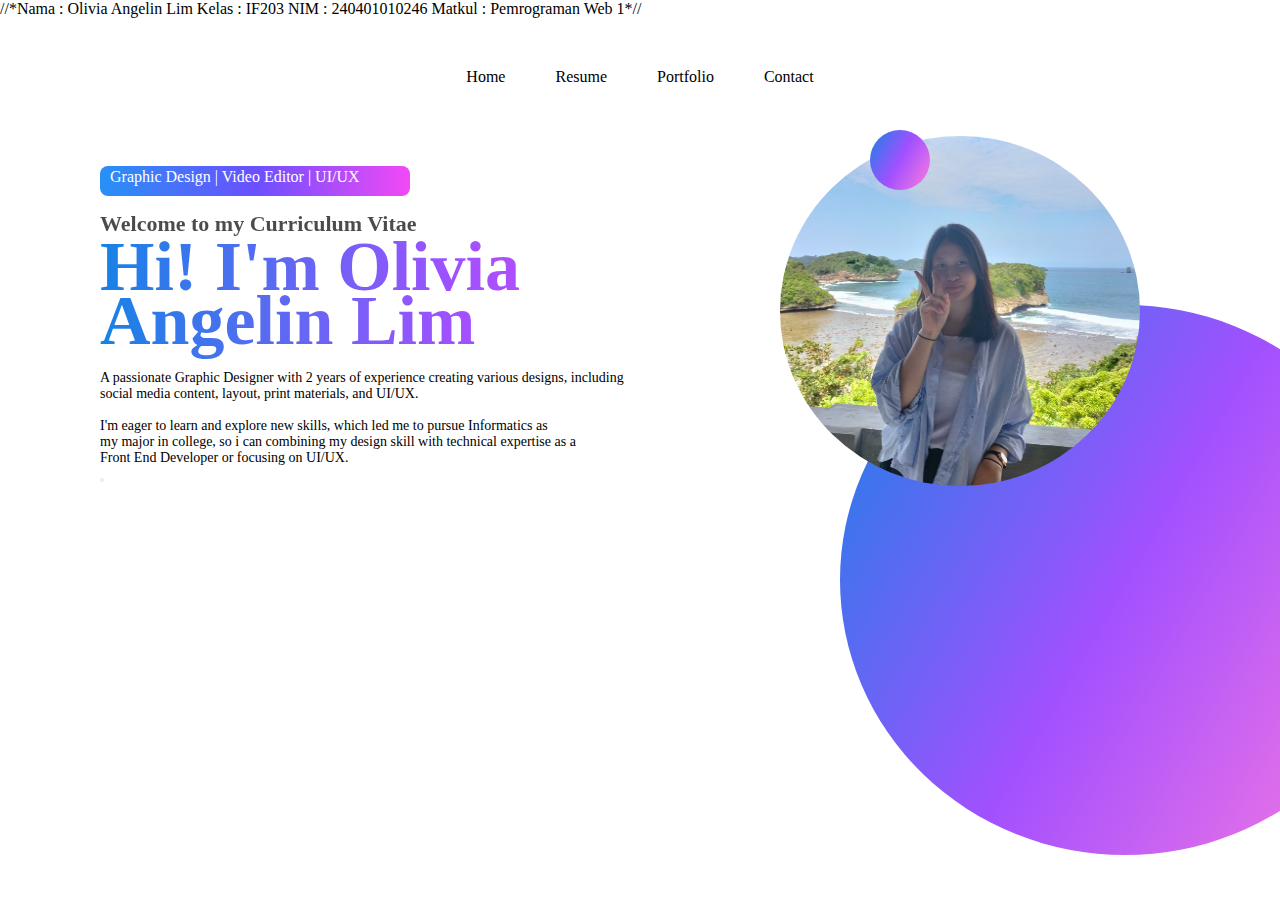
<file: index.html>
<!DOCTYPE html>
<html lang="en">
<head>
  <meta charset="UTF-8">
  <meta http-equiv="X-UA-Compatible" content="IE=edge">
  <meta name="viewport" content="width=device-width, initial-scale=1.0">
  <title>CV Olivia</title>
  <link rel="stylesheet" href="styles.css">
  </head>
<body>
  //*Nama : Olivia Angelin Lim
  Kelas : IF203
  NIM : 240401010246
  Matkul : Pemrograman Web 1*//
  
  
  
  <div class="container">
  <div class="navbar">
  <ul class="nav">
    <li><a href="index.html">Home</a></li>
    <li><a href="resume.html">Resume</a></li>
    <li><a href="portfolio.html">Portfolio</a></li>
    <li><a href="contact.html">Contact</a></li>
  </ul>
  </div>
  <div class="homepage">
    <p>Graphic Design | Video Editor | UI/UX</p>
  </div>
    <div class="header2">
    <h3>Welcome to my Curriculum Vitae</h3>
  </div>
  <div class="header">
    <h1>Hi! I'm Olivia</h1>
    <h1>Angelin Lim</h1>
  </div>
  <div class="aboutme">
    <p>A passionate Graphic Designer with 2 years of experience creating various designs, including  <br>  social media content, layout, print materials, and UI/UX.</p>
    <br>
    <p>I'm eager to learn and explore new skills, which led me to pursue Informatics as  <br>  my major in college, so i can combining my design skill with technical expertise as a  <br>  Front End Developer or focusing on UI/UX.</p>
  </div>
  <div class="image">
    <img src="assets/me.jpg">
  </div>
    <div class="circle"></div>
  <div class="button">
    <button class=""></button>
  </div>
      <div class="circle2"></div>
  </div>
</body>
</file>
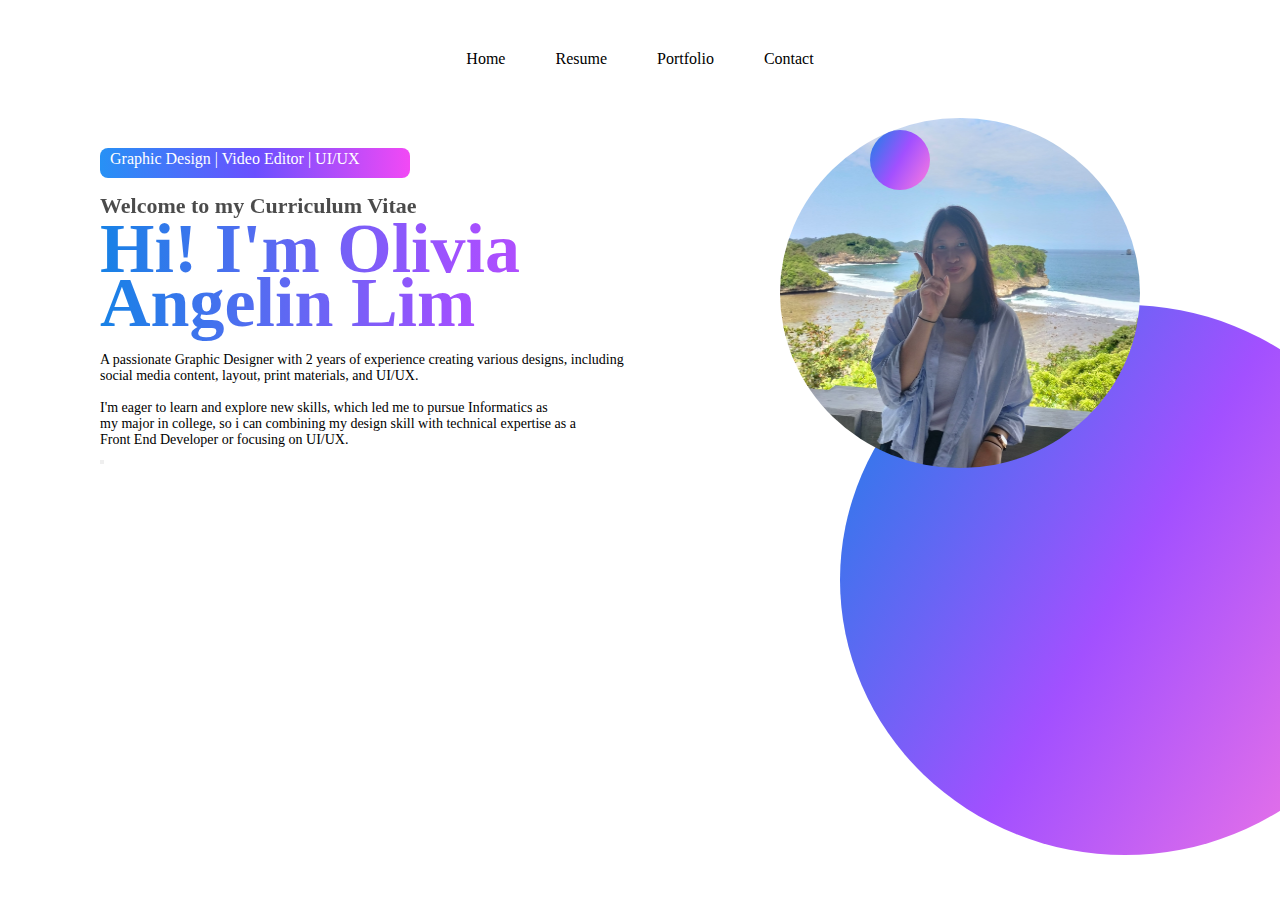
<file: CV Web/index.html>
<!DOCTYPE html>
<html lang="en">
<head>
  <meta charset="UTF-8">
  <meta http-equiv="X-UA-Compatible" content="IE=edge">
  <meta name="viewport" content="width=device-width, initial-scale=1.0">
  <title>CV Olivia</title>
  <link rel="stylesheet" href="styles.css">
  </head>
<body>
  <div class="container">
  <div class="navbar">
  <ul class="nav">
    <li><a href="index.html">Home</a></li>
    <li><a href="resume.html">Resume</a></li>
    <li><a href="portfolio.html">Portfolio</a></li>
    <li><a href="contact.html">Contact</a></li>
  </ul>
  </div>
  <div class="homepage">
    <p>Graphic Design | Video Editor | UI/UX</p>
  </div>
    <div class="header2">
    <h3>Welcome to my Curriculum Vitae</h3>
  </div>
  <div class="header">
    <h1>Hi! I'm Olivia</h1>
    <h1>Angelin Lim</h1>
  </div>
  <div class="aboutme">
    <p>A passionate Graphic Designer with 2 years of experience creating various designs, including  <br>  social media content, layout, print materials, and UI/UX.</p>
    <br>
    <p>I'm eager to learn and explore new skills, which led me to pursue Informatics as  <br>  my major in college, so i can combining my design skill with technical expertise as a  <br>  Front End Developer or focusing on UI/UX.</p>
  </div>
  <div class="image">
    <img src="assets/me.jpg">
  </div>
    <div class="circle"></div>
  <div class="button">
    <button class=""></button>
  </div>
      <div class="circle2"></div>
  </div>
</body>
</file>
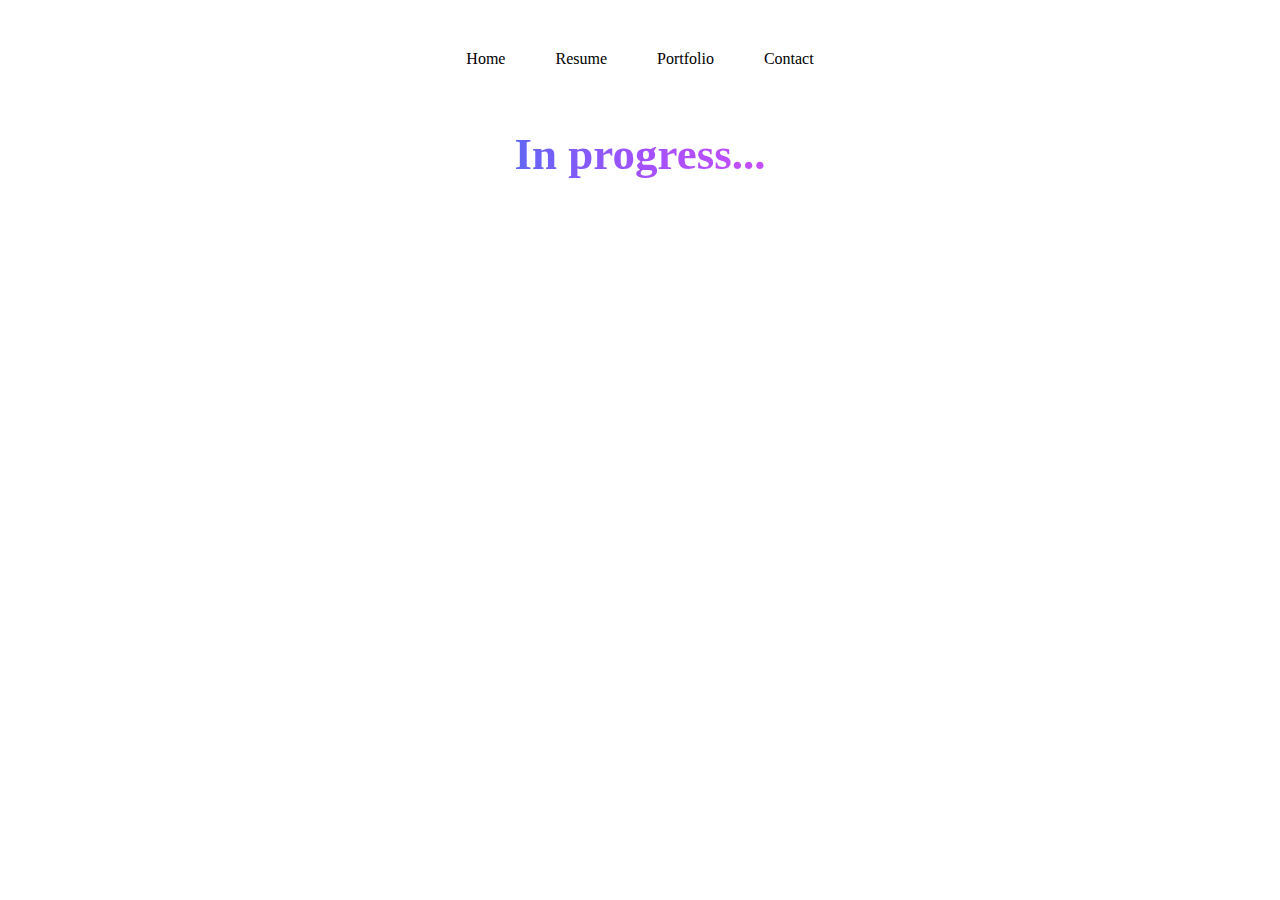
<file: contact.html>
<!DOCTYPE html>
<html lang="en">
<head>
  <meta charset="UTF-8">
  <meta http-equiv="X-UA-Compatible" content="IE=edge">
  <meta name="viewport" content="width=device-width, initial-scale=1.0">
  <link rel="stylesheet" href="styles4.css">
  <title>Contact</title>
</head>
<body>
  <div class="container">
  <div class="navbar">
  <ul class="nav">
    <li><a href="index.html">Home</a></li>
    <li><a href="resume.html">Resume</a></li>
    <li><a href="portfolio.html">Portfolio</a></li>
    <li><a href="contact.html">Contact</a></li>
  </ul>
  </div>
  <h1>In progress...</h1>
</body>
</file>
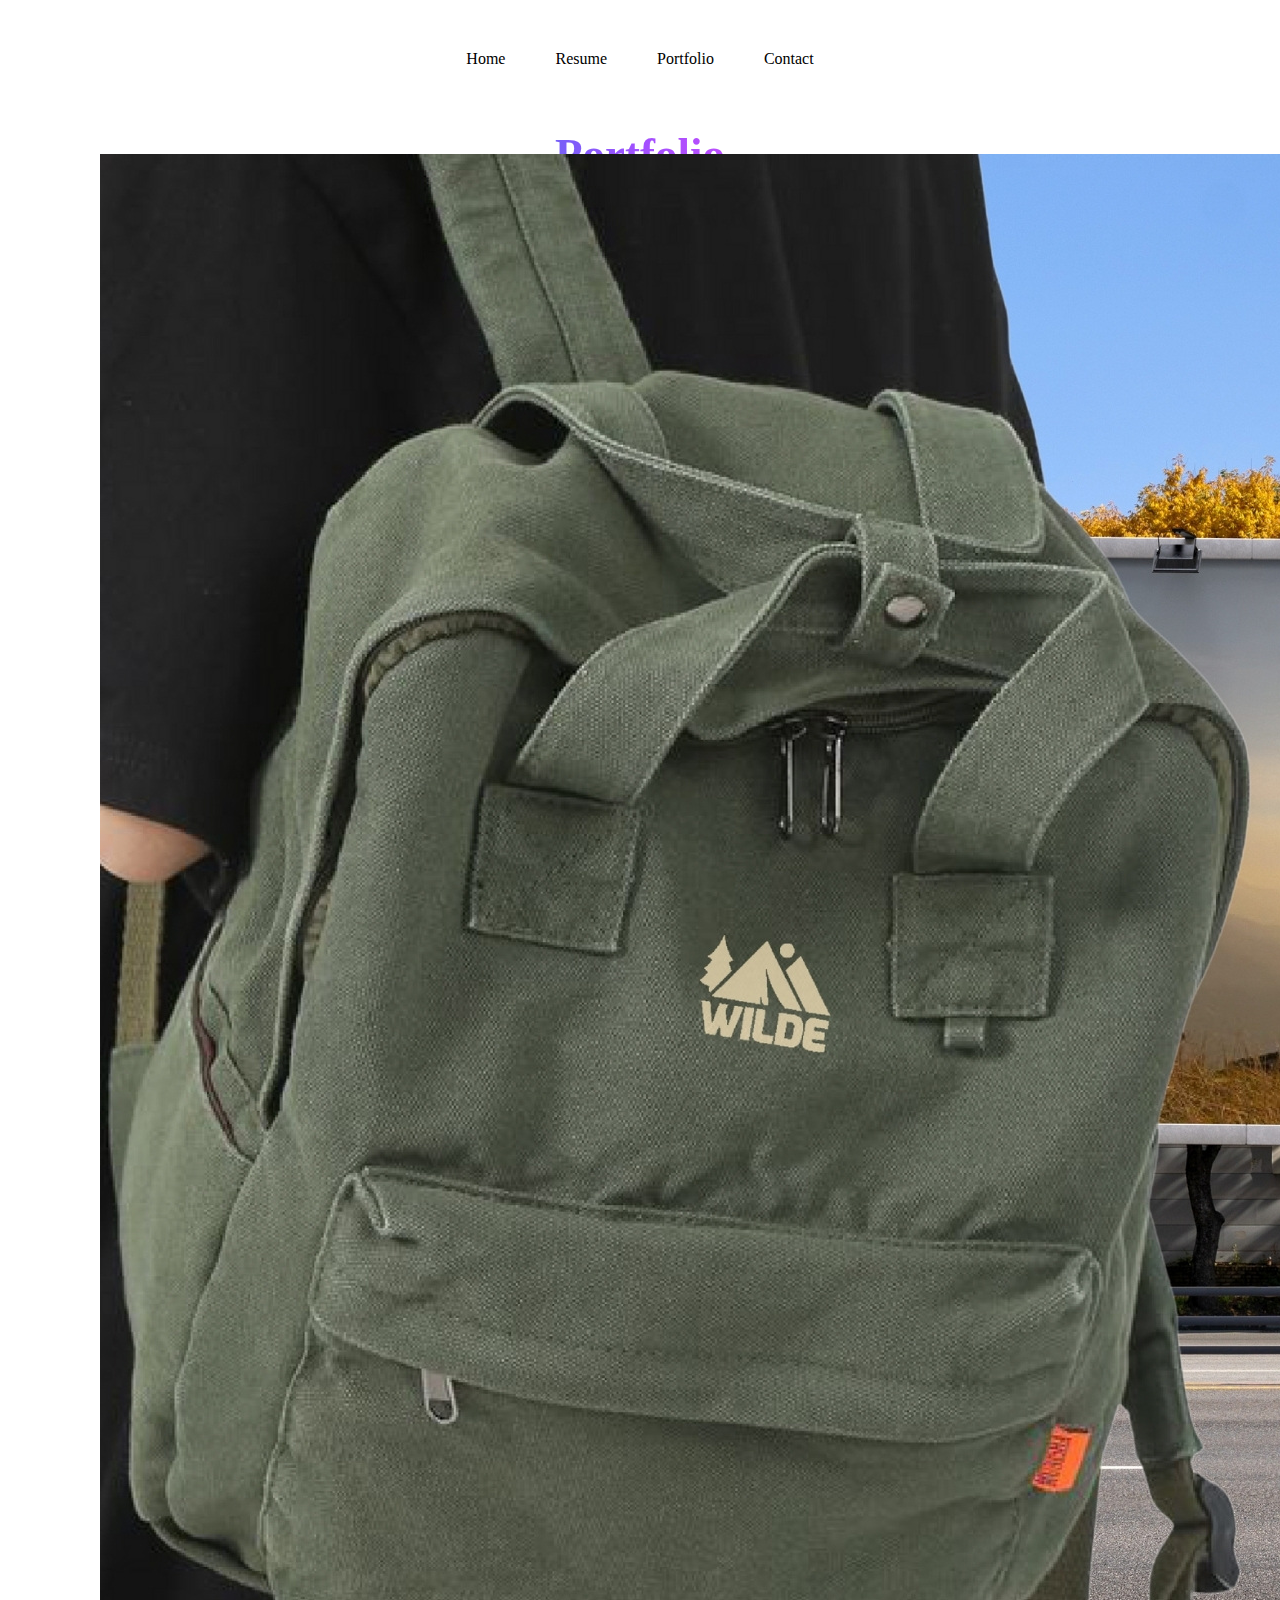
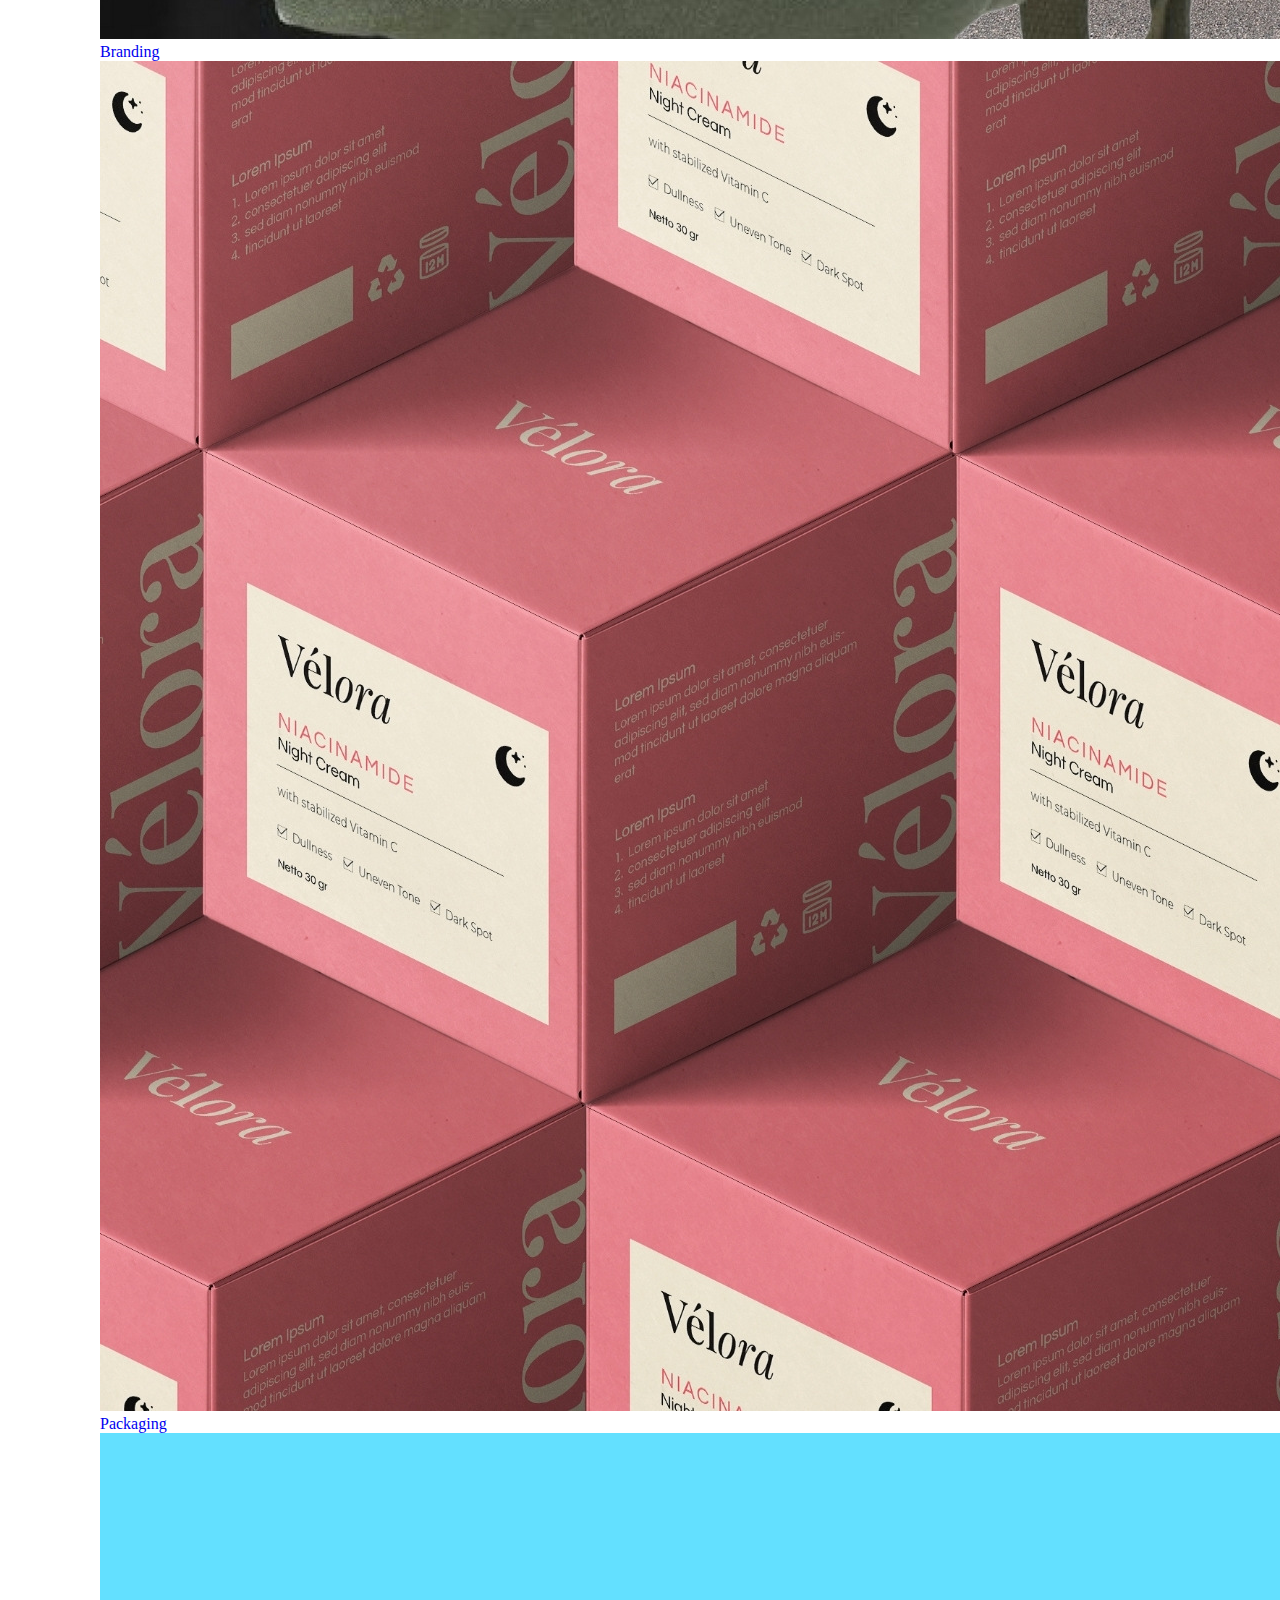
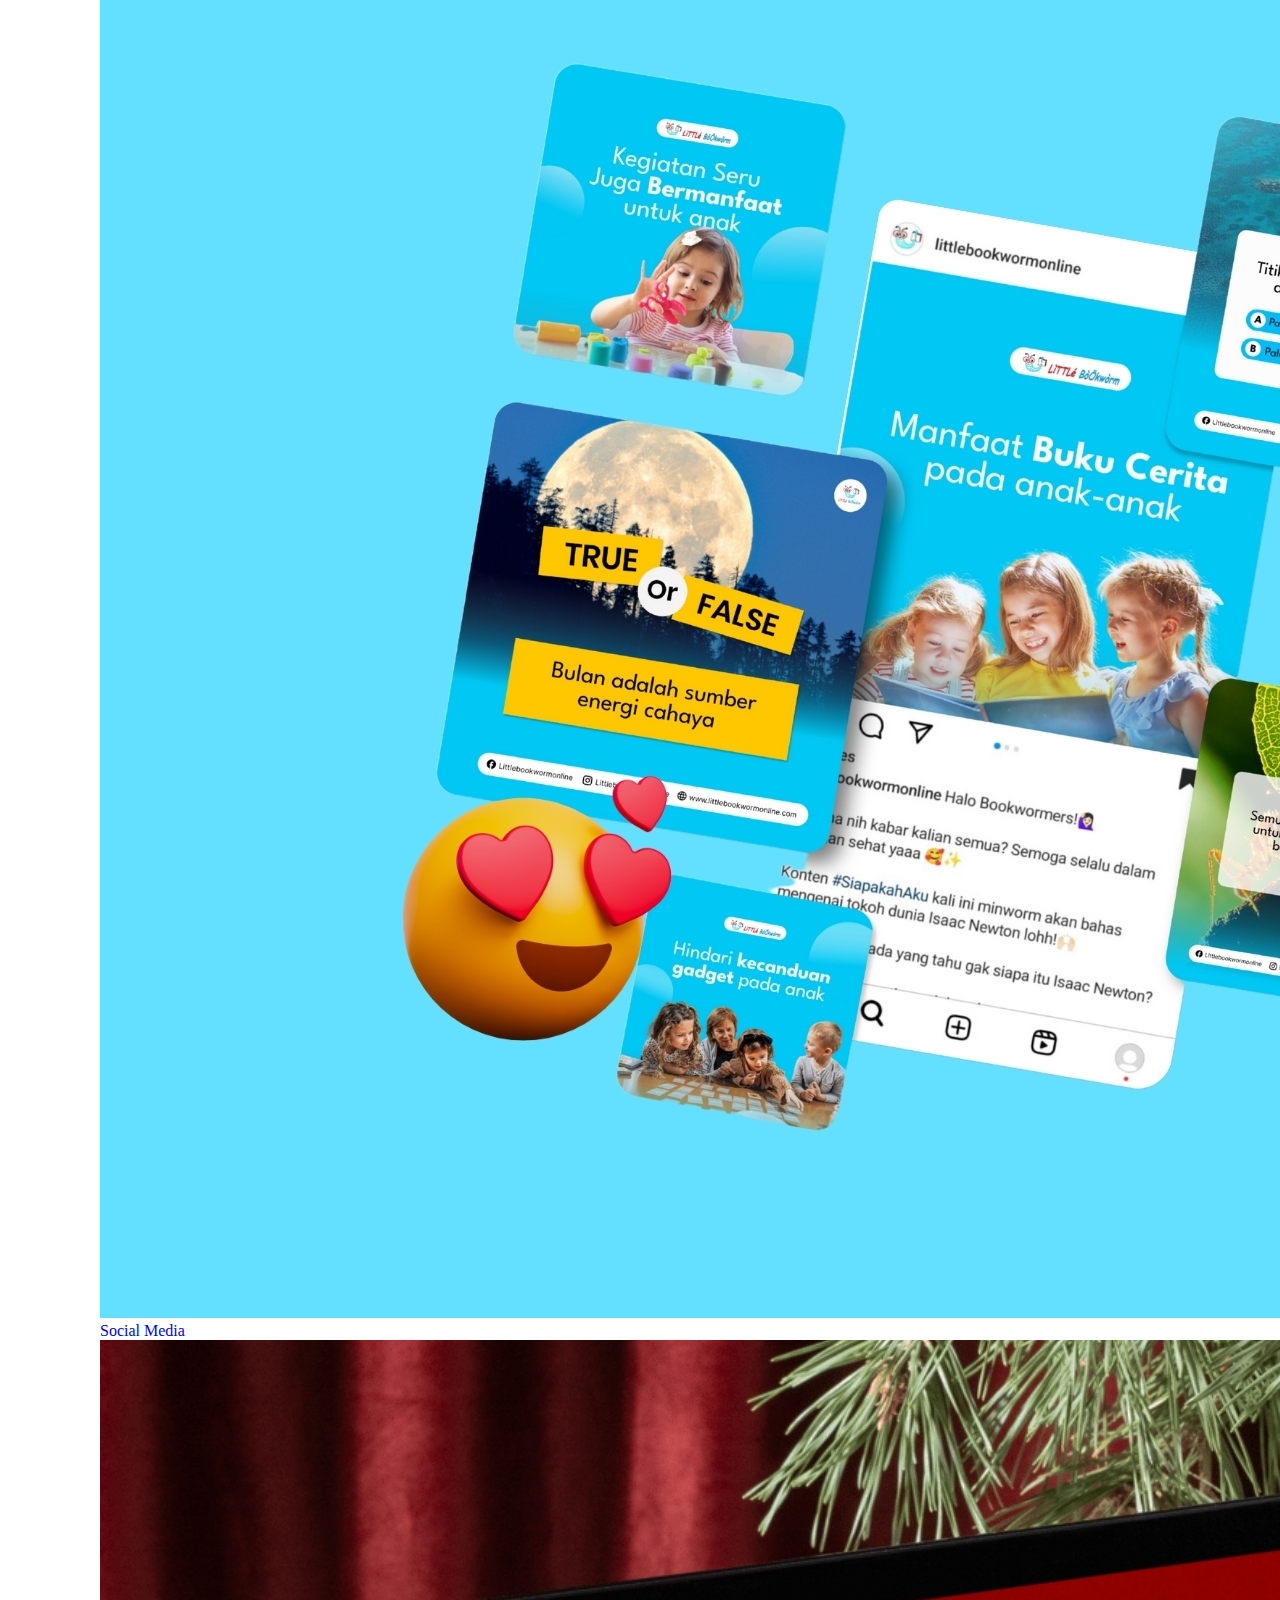
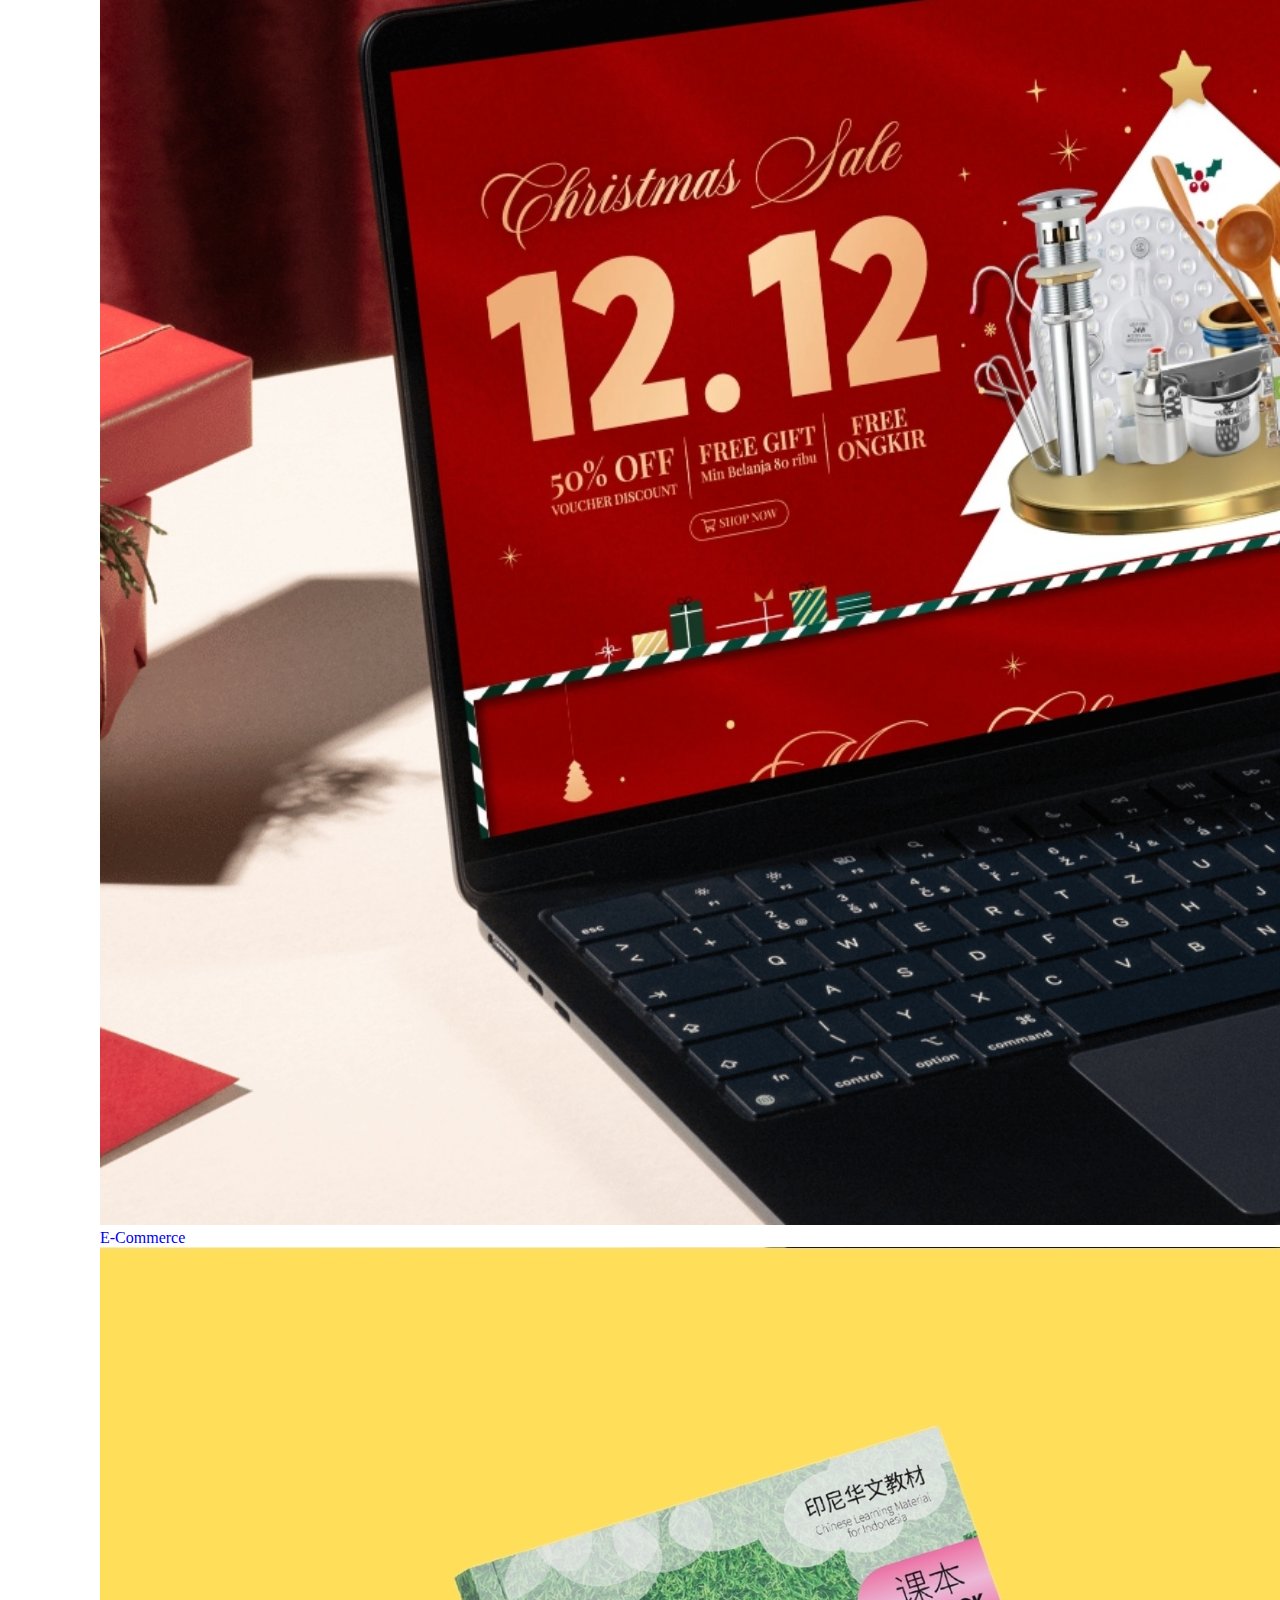
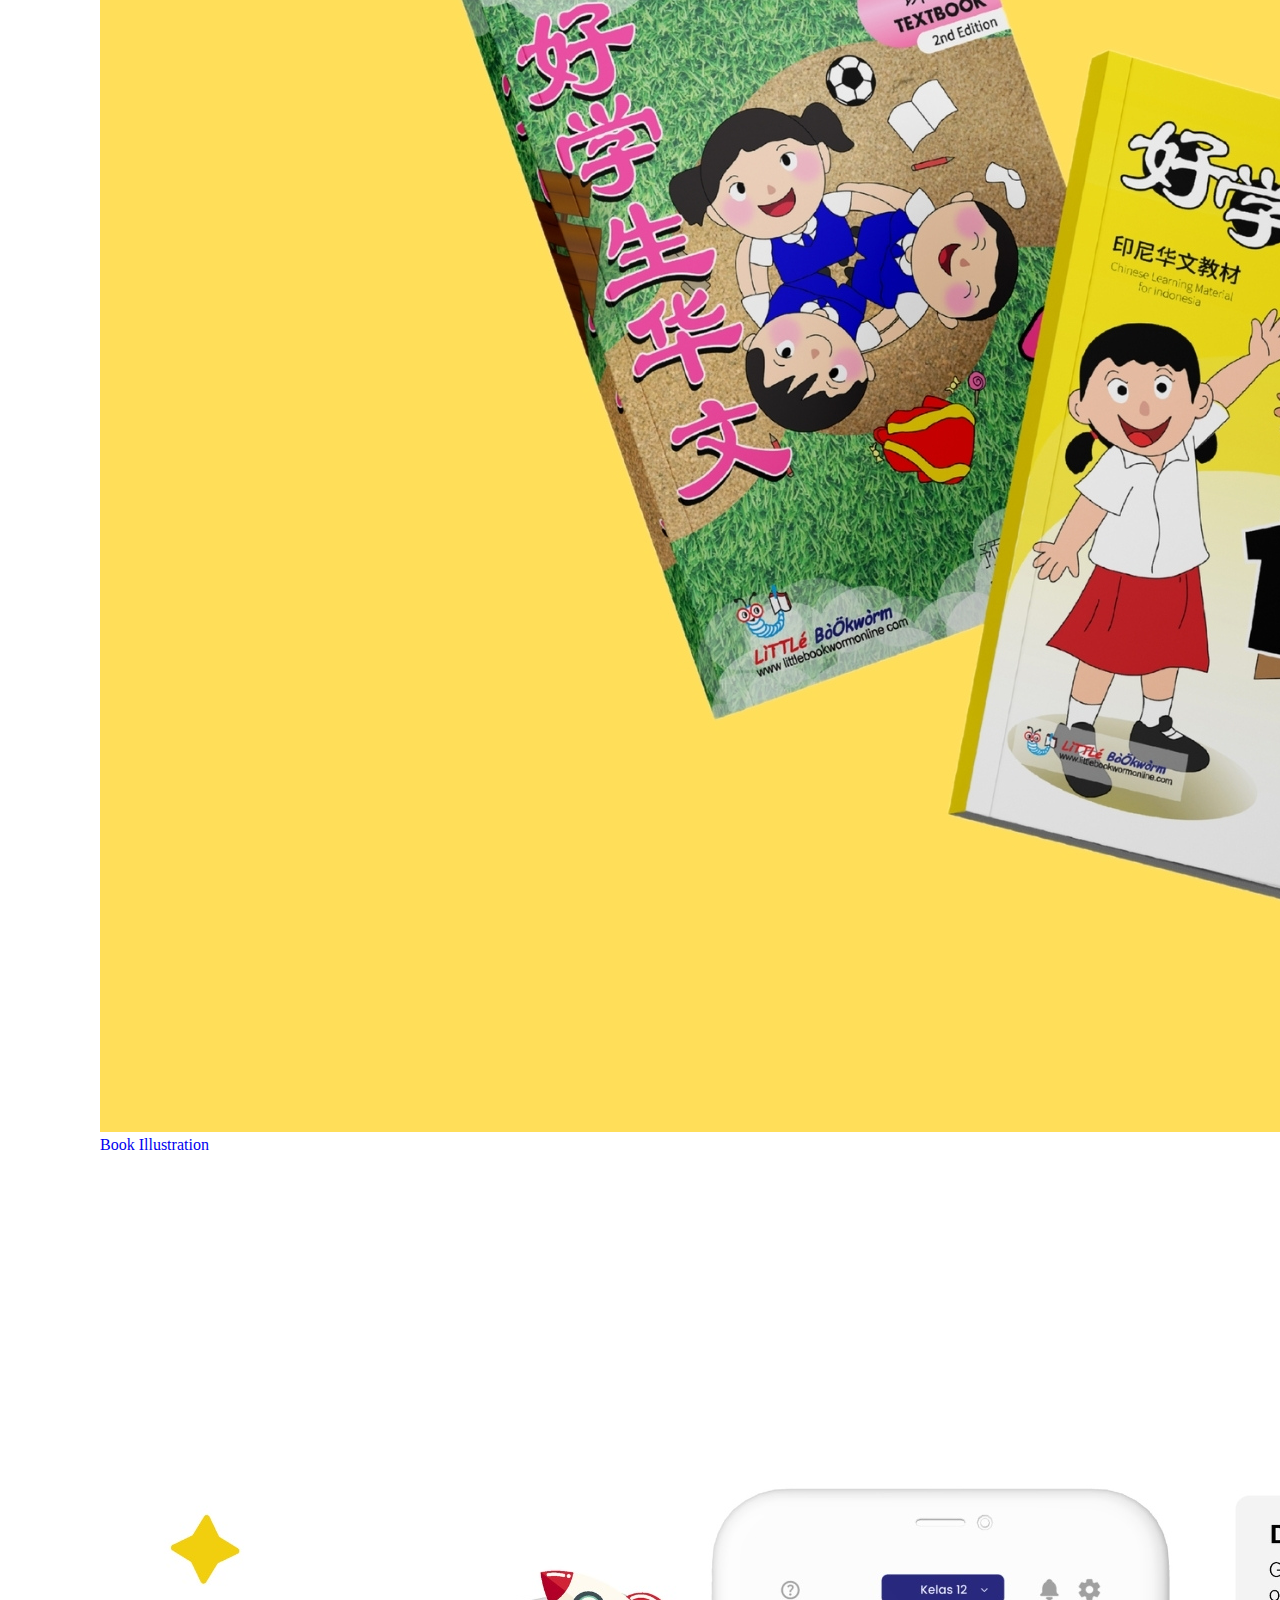
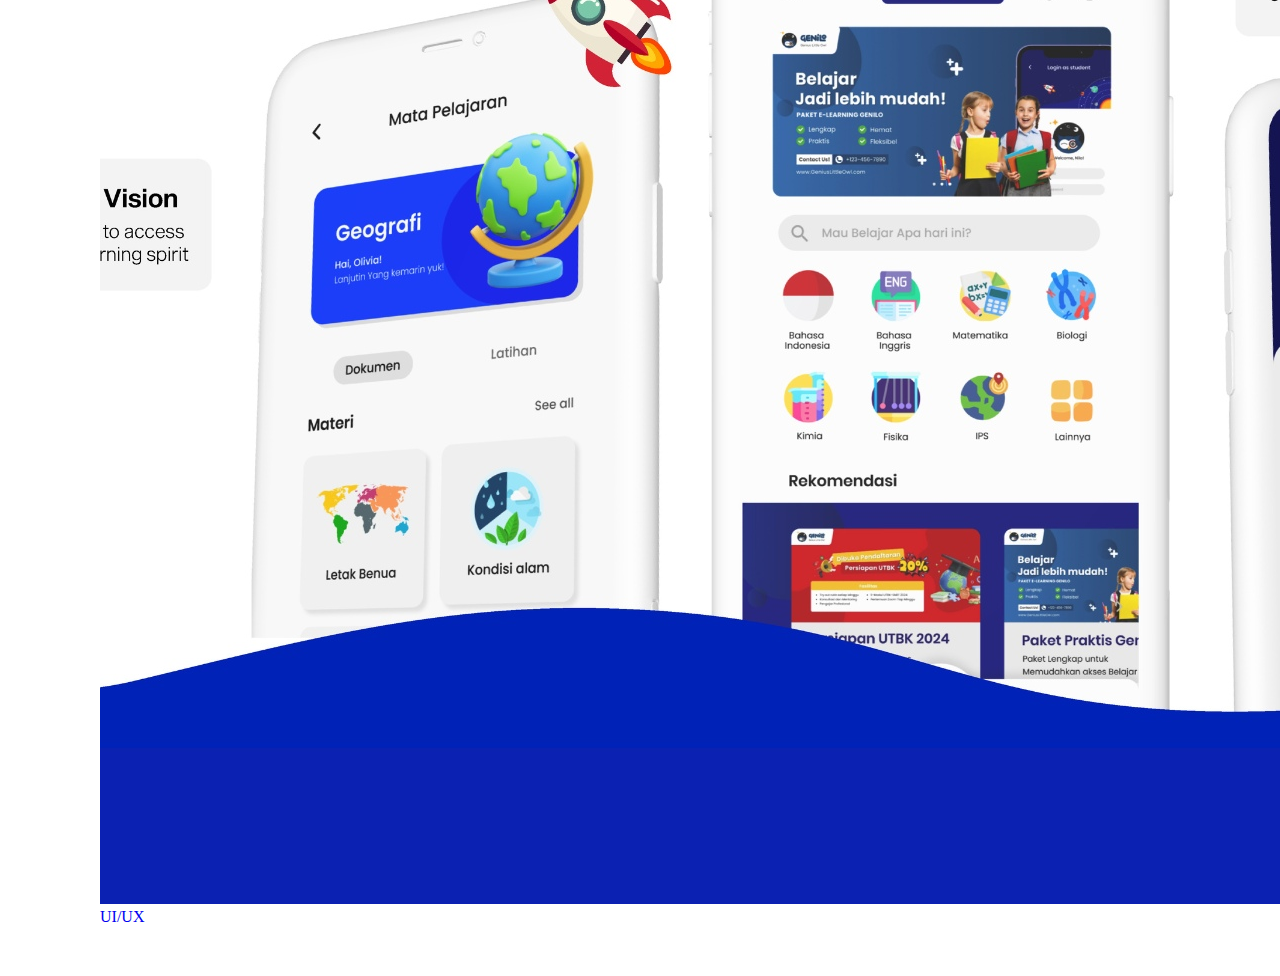
<file: portfolio.html>
<!DOCTYPE html>
<html lang="en">
<head>
  <meta charset="UTF-8">
  <meta http-equiv="X-UA-Compatible" content="IE=edge">
  <meta name="viewport" content="width=device-width, initial-scale=1.0">
  <link rel="stylesheet" href="styles3.css">
  <title>Portfolio</title>
</head>
<body>
  <div class="container">
  <div class="navbar">
  <ul class="nav">
    <li><a href="index.html">Home</a></li>
    <li><a href="resume.html">Resume</a></li>
    <li><a href="portfolio.html">Portfolio</a></li>
    <li><a href="contact.html">Contact</a></li>
  </ul>
  </div>
  <h1>Portfolio</h1>
  <div class="portfolio-container">
  <a href="https://example.com/logo" target="_blank" rel="noopener noreferrer" class="portfolio-box">
    <img src="assets/branding.jpg" alt="Logo" />
    <div class="portfolio-text">Branding</div>
  </a>

  <a href="https://example.com/branding" target="_blank" rel="noopener noreferrer" class="portfolio-box">
    <img src="assets/packaging.jpg" alt="Packaging" />
    <div class="portfolio-text">Packaging</div>
  </a>

  <a href="https://example.com/packaging" target="_blank" rel="noopener noreferrer" class="portfolio-box">
    <img src="assets/sosmed.jpg" alt="Social Media" />
    <div class="portfolio-text">Social Media</div>
  </a>

  <a href="https://example.com/socialmedia" target="_blank" rel="noopener noreferrer" class="portfolio-box">
    <img src="assets/ecom.jpg" alt="E-Commerce" />
    <div class="portfolio-text">E-Commerce</div>
  </a>

  <a href="https://example.com/ecommerce" target="_blank" rel="noopener noreferrer" class="portfolio-box">
    <img src="assets/book.jpg" alt="Book Illustration" />
    <div class="portfolio-text">Book Illustration</div>
  </a>

  <a href="https://example.com/uiux" target="_blank" rel="noopener noreferrer" class="portfolio-box">
    <img src="assets/ui.jpg" alt="UI/UX" />
    <div class="portfolio-text">UI/UX</div>
  </a>
</div>
</div>
</body>
</file>
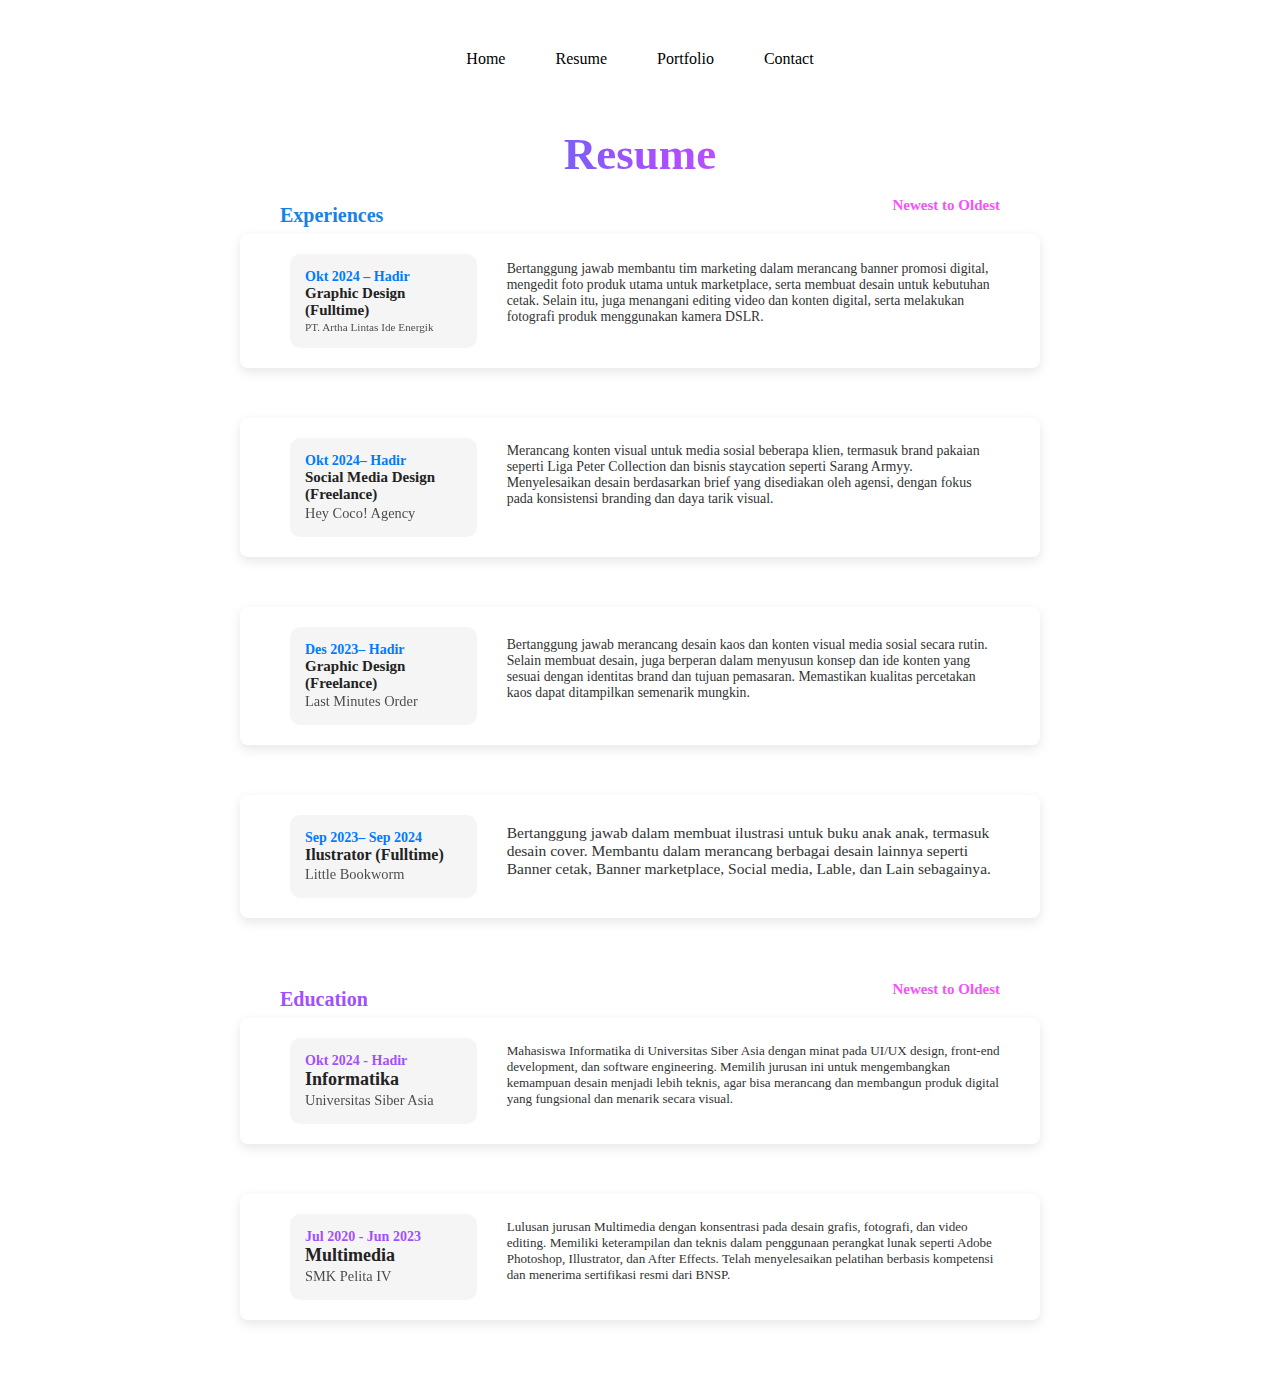
<file: resume.html>
<!DOCTYPE html>
<html lang="en">
<head>
  <meta charset="UTF-8">
  <meta http-equiv="X-UA-Compatible" content="IE=edge">
  <meta name="viewport" content="width=device-width, initial-scale=1.0">
  <link rel="stylesheet" href="styles2.css">
  <title>CV Olivia</title>
</head>
<body>
  <div class="container">
  <div class="navbar">
  <ul class="nav">
    <li><a href="index.html">Home</a></li>
    <li><a href="resume.html">Resume</a></li>
    <li><a href="portfolio.html">Portfolio</a></li>
    <li><a href="contact.html">Contact</a></li>
  </ul>
  </div>
    <h1>Resume</h1>
      <h4>Experiences</h4>
      <h4 id="note">Newest to Oldest</h4>
  <div class="experiences">
    <div class="resume-left">
      <div class="resumeleftt">
      <div class="year">Okt 2024 – Hadir</div>
      <div class="position">Graphic Design (Fulltime)</div>
      <div class="company">PT. Artha Lintas Ide Energik</div>
      </div>
    </div>
    <div class="resume-right">
      <p>
        Bertanggung jawab membantu tim marketing dalam merancang banner promosi digital, mengedit foto produk utama untuk marketplace, serta membuat desain untuk kebutuhan cetak. Selain itu, juga menangani editing video dan konten digital, serta melakukan fotografi produk menggunakan kamera DSLR.
      </p>
    </div>
    </div>
  </div>

  <div class="experiences2">
    <div class="resume-left2">
      <div class="resumeleftt2">
      <div class="year2">Okt 2024– Hadir</div>
      <div class="position2">Social Media Design (Freelance)</div>
      <div class="company2">Hey Coco! Agency</div>
      </div>
    </div>
    <div class="resume-right2">
      <p>
        Merancang konten visual untuk media sosial beberapa klien, termasuk brand pakaian seperti Liga Peter Collection dan bisnis staycation seperti Sarang Armyy. Menyelesaikan desain berdasarkan brief yang disediakan oleh agensi, dengan fokus pada konsistensi branding dan daya tarik visual.
      </p>
    </div>
  </div>

  <div class="experiences3">
    <div class="resume-left3">
      <div class="resumeleftt3">
      <div class="year3">Des 2023– Hadir</div>
      <div class="position3">Graphic Design (Freelance)</div>
      <div class="company3">Last Minutes Order</div>
      </div>
    </div>
    <div class="resume-right3">
      <p>
        Bertanggung jawab merancang desain kaos dan konten visual media sosial secara rutin. Selain membuat desain, juga berperan dalam menyusun konsep dan ide konten yang sesuai dengan identitas brand dan tujuan pemasaran. Memastikan kualitas percetakan kaos dapat ditampilkan semenarik mungkin.
      </p>
    </div>
  </div>

    <div class="experiences4">
    <div class="resume-left4">
      <div class="resumeleftt4">
      <div class="year4">Sep 2023– Sep 2024</div>
      <div class="position4">Ilustrator (Fulltime)</div>
      <div class="company4">Little Bookworm</div>
      </div>
    </div>
    <div class="resume-right4">
      <p>
        Bertanggung jawab dalam membuat ilustrasi untuk buku anak anak, termasuk desain cover. Membantu dalam merancang berbagai desain lainnya seperti Banner cetak, Banner marketplace, Social media, Lable, dan Lain sebagainya.
      </p>
    </div>
  </div>

  <div class="edu">
    <h4>Education</h4>
    <h4 id="note2">Newest to Oldest</h4>
    <div class="education">
    <div class="edu-left">
      <div class="eduleftt">
      <div class="edu-year">Okt 2024 - Hadir </div>
      <div class="edu-major">Informatika</div>
      <div class="edu-school">Universitas Siber Asia</div>
      </div>
    </div>
    <div class="edu-right">
      <p>
        Mahasiswa Informatika di Universitas Siber Asia dengan minat pada UI/UX design, front-end development, dan software engineering. Memilih jurusan ini untuk mengembangkan kemampuan desain menjadi lebih teknis, agar bisa merancang dan membangun produk digital yang fungsional dan menarik secara visual.
      </p>
    </div>
  </div>

  <div class="edu2">
    <div class="education2">
    <div class="edu-left2">
      <div class="eduleftt2">
      <div class="edu-year2">Jul 2020 - Jun 2023</div>
      <div class="edu-major2">Multimedia</div>
      <div class="edu-school2">SMK Pelita IV</div>
      </div>
    </div>
    <div class="edu-right2">
      <p>
        Lulusan jurusan Multimedia dengan konsentrasi pada desain grafis, fotografi, dan video editing. Memiliki keterampilan dan teknis dalam penggunaan perangkat lunak seperti Adobe Photoshop, Illustrator, dan After Effects. Telah menyelesaikan pelatihan berbasis kompetensi dan menerima sertifikasi resmi dari BNSP.
      </p>
    </div>
  </div>
  </div>
</body>
</file>
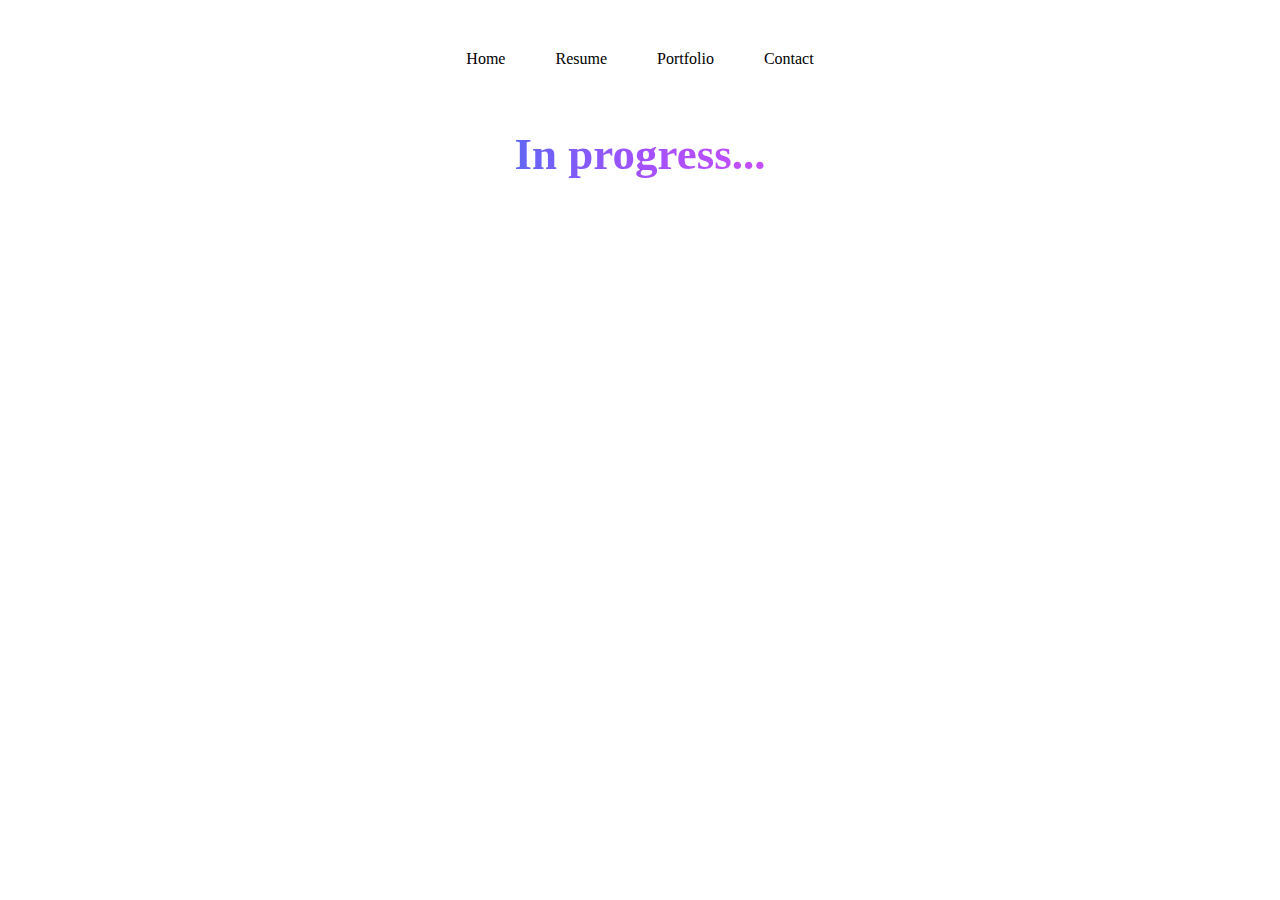
<file: CV Web/portfolio.html>
<!DOCTYPE html>
<html lang="en">
<head>
  <meta charset="UTF-8">
  <meta http-equiv="X-UA-Compatible" content="IE=edge">
  <meta name="viewport" content="width=device-width, initial-scale=1.0">
  <link rel="stylesheet" href="styles3.css">
  <title>Portfolio</title>
</head>
<body>
  <div class="container">
  <div class="navbar">
  <ul class="nav">
    <li><a href="index.html">Home</a></li>
    <li><a href="resume.html">Resume</a></li>
    <li><a href="portfolio.html">Portfolio</a></li>
    <li><a href="contact.html">Contact</a></li>
  </ul>
  </div>
  <h1>In progress...</h1>
</body>
</file>
<file: styles.css>
* {
  margin: 0;
  padding: 0;
  outline: none;
  text-decoration: none;
  box-sizing: border-box;
  font-family: 'Poppins';
}

.container {
    margin: 50px;
    margin-left: 100px;
    margin-right: 100px;
}

.navbar ul{
    justify-content: center;
    display: flex;
    gap: 50px;
    list-style-type: none;
}

.navbar ul {
  list-style: none;
  padding: 0;
  margin: 0;
  display: flex;
}


.navbar a {
  text-decoration: none;
  color: black;
  position: relative;
  padding: 5px 0;
  transition: color 0.3s ease;
}

/* Efek underline saat hover */
.navbar a::after {
  content: '';
  position: absolute;
  left: 0;
  bottom: 0;
  width: 0%;
  height: 3px;
  background-color: #1782e6;
  transition: width 0.3s ease;
}

.navbar a:hover::after {
  width: 100%;
}


.homepage p {
    margin-top: 80px;
    background: linear-gradient(to right, #2791F5, #6A50FF, #F249F5);
    height: 30px;
    padding-left: 10px;
    padding-top: 2px;
    width: 310px;
    font-size: 16px;
    color: white;
    border-radius: 8px;
}

h3 {
    margin-top: 15px;
    font-size: 22px;
    opacity: 70%;
}

h1 {
  font-size: 70px;
  background: linear-gradient(to right, #1782e6, #a250ff, #F249F5, #ff7ddf);
  color: transparent;
  -webkit-background-clip: text;
  margin-bottom: -26px;
  margin-top: -10px;
}

.aboutme {
    font-size: 14px;
    margin-top: 35px;
    opacity: 60px;
}

.image img {
    width: 360px;
    height: 350px;
    float: right;
    overflow: hidden;
    margin-top: -330px;
    margin-right: 40px;
    border-radius: 50%;
}

body {
    margin: 0;
    padding: 0;
    overflow-x: hidden; /* Hindari scroll horizontal */
    overflow-y: hidden;
}

.circle {
    margin-top: 40px;
    width: 570px;
    height: 550px;
    border-radius: 50%;
    background: linear-gradient(120deg, #1782e6, #a250ff, #ff7ddf);
    position: absolute;
      top: 60%;
      right: -130px; /* Setengah dari diameter lingkaran */
      transform: translateY(-50%);
      z-index: -1; /* Biar di belakang konten, opsional */
}

.circle2 {
    margin-top: 40px;
    width: 60px;
    height: 60px;
    border-radius: 50%;
    background: linear-gradient(120deg, #1782e6, #a250ff, #ff7ddf);
    position: absolute;
    right: 350px;
    top: 10%;
}
</file>
<file: CV Web/styles.css>
* {
  margin: 0;
  padding: 0;
  outline: none;
  text-decoration: none;
  box-sizing: border-box;
  font-family: 'Poppins';
}

.container {
    margin: 50px;
    margin-left: 100px;
    margin-right: 100px;
}

.navbar ul{
    justify-content: center;
    display: flex;
    gap: 50px;
    list-style-type: none;
}

.navbar ul {
  list-style: none;
  padding: 0;
  margin: 0;
  display: flex;
}


.navbar a {
  text-decoration: none;
  color: black;
  position: relative;
  padding: 5px 0;
  transition: color 0.3s ease;
}

/* Efek underline saat hover */
.navbar a::after {
  content: '';
  position: absolute;
  left: 0;
  bottom: 0;
  width: 0%;
  height: 3px;
  background-color: #1782e6;
  transition: width 0.3s ease;
}

.navbar a:hover::after {
  width: 100%;
}


.homepage p {
    margin-top: 80px;
    background: linear-gradient(to right, #2791F5, #6A50FF, #F249F5);
    height: 30px;
    padding-left: 10px;
    padding-top: 2px;
    width: 310px;
    font-size: 16px;
    color: white;
    border-radius: 8px;
}

h3 {
    margin-top: 15px;
    font-size: 22px;
    opacity: 70%;
}

h1 {
  font-size: 70px;
  background: linear-gradient(to right, #1782e6, #a250ff, #F249F5, #ff7ddf);
  color: transparent;
  -webkit-background-clip: text;
  margin-bottom: -26px;
  margin-top: -10px;
}

.aboutme {
    font-size: 14px;
    margin-top: 35px;
    opacity: 60px;
}

.image img {
    width: 360px;
    height: 350px;
    float: right;
    overflow: hidden;
    margin-top: -330px;
    margin-right: 40px;
    border-radius: 50%;
}

body {
    margin: 0;
    padding: 0;
    overflow-x: hidden; /* Hindari scroll horizontal */
    overflow-y: hidden;
}

.circle {
    margin-top: 40px;
    width: 570px;
    height: 550px;
    border-radius: 50%;
    background: linear-gradient(120deg, #1782e6, #a250ff, #ff7ddf);
    position: absolute;
      top: 60%;
      right: -130px; /* Setengah dari diameter lingkaran */
      transform: translateY(-50%);
      z-index: -1; /* Biar di belakang konten, opsional */
}

.circle2 {
    margin-top: 40px;
    width: 60px;
    height: 60px;
    border-radius: 50%;
    background: linear-gradient(120deg, #1782e6, #a250ff, #ff7ddf);
    position: absolute;
    right: 350px;
    top: 10%;
}
</file>
<file: styles4.css>
* {
  margin: 0;
  padding: 0;
  outline: none;
  text-decoration: none;
  box-sizing: border-box;
  font-family: 'Poppins';
}

.container {
    margin: 50px;
    margin-left: 100px;
    margin-right: 100px;
}

.navbar ul{
    justify-content: center;
    display: flex;
    gap: 50px;
    list-style-type: none;
}

.navbar ul {
  list-style: none;
  padding: 0;
  margin: 0;
  display: flex;
}


.navbar a {
  text-decoration: none;
  color: black;
  position: relative;
  padding: 5px 0;
  transition: color 0.3s ease;
}

/* Efek underline saat hover */
.navbar a::after {
  content: '';
  position: absolute;
  left: 0;
  bottom: 0;
  width: 0%;
  height: 3px;
  background-color: #1782e6;
  transition: width 0.3s ease;
}

.navbar a:hover::after {
  width: 100%;
}


h1 {
  font-size: 45px;
  background: linear-gradient(to right, #1782e6, #1782e6, #a250ff, #F249F5, #ff7ddf);
  color: transparent;
  -webkit-background-clip: text;
  margin-bottom: -26px;
  margin-top: -10px;
  display: flex;
  justify-content: center;
  margin-top: 60px;
}
</file>
<file: styles3.css>
* {
  margin: 0;
  padding: 0;
  outline: none;
  text-decoration: none;
  box-sizing: border-box;
  font-family: 'Poppins';
}

.container {
    margin: 50px;
    margin-left: 100px;
    margin-right: 100px;
}

.navbar ul{
    justify-content: center;
    display: flex;
    gap: 50px;
    list-style-type: none;
}

.navbar ul {
  list-style: none;
  padding: 0;
  margin: 0;
  display: flex;
}


.navbar a {
  text-decoration: none;
  color: black;
  position: relative;
  padding: 5px 0;
  transition: color 0.3s ease;
}

/* Efek underline saat hover */
.navbar a::after {
  content: '';
  position: absolute;
  left: 0;
  bottom: 0;
  width: 0%;
  height: 3px;
  background-color: #1782e6;
  transition: width 0.3s ease;
}

.navbar a:hover::after {
  width: 100%;
}


h1 {
  font-size: 45px;
  background: linear-gradient(to right, #1782e6, #1782e6, #a250ff, #F249F5, #ff7ddf);
  color: transparent;
  -webkit-background-clip: text;
  margin-bottom: -26px;
  margin-top: -10px;
  display: flex;
  justify-content: center;
  margin-top: 60px;
}
</file>
<file: styles2.css>
* {
  margin: 0;
  padding: 0;
  outline: none;
  text-decoration: none;
  box-sizing: border-box;
  font-family: 'Poppins';
}

.container {
    margin: 50px;
    margin-left: 100px;
    margin-right: 100px;
}

.navbar ul{
    justify-content: center;
    display: flex;
    gap: 50px;
    list-style-type: none;
}

.navbar ul {
  list-style: none;
  padding: 0;
  margin: 0;
  display: flex;
}


.navbar a {
  text-decoration: none;
  color: black;
  position: relative;
  padding: 5px 0;
  transition: color 0.3s ease;
}

/* Efek underline saat hover */
.navbar a::after {
  content: '';
  position: absolute;
  left: 0;
  bottom: 0;
  width: 0%;
  height: 3px;
  background-color: #1782e6;
  transition: width 0.3s ease;
}

.navbar a:hover::after {
  width: 100%;
}


h1 {
  font-size: 45px;
  background: linear-gradient(to right, #1782e6, #1782e6, #a250ff, #F249F5, #ff7ddf);
  color: transparent;
  -webkit-background-clip: text;
  margin-bottom: -26px;
  margin-top: -10px;
  display: flex;
  justify-content: center;
  margin-top: 60px;
}

h4 {
    font-size: 20px;
    margin-left: 180px;
    margin-bottom: 20px;
    color: #1782e6;
    margin-top: 50px;
}

    #note {
    text-align: right;
    font-size: 15px;
    margin-right: 180px;
    margin-bottom: 20px;
    margin-top:-50px;
    color: #f950ff;
}
    .experiences {
      display: flex;
      background-color: white;
      box-shadow: 0 4px 12px rgba(0, 0, 0, 0.1);
      border-radius: 8px;
      padding: 20px;
      max-width: 800px;
      margin: auto;
    }

    .resume-left {
      flex: 1;
      padding-right: 10px;
      padding-left: 30px;
    }

    .resumeleftt{
        background: rgb(245, 245, 245);
        margin-right: 60px;
        padding: 15px;
        border-radius: 10px;
    }

    .resume-left .year {
      font-size: 14px;
      font-weight: bold;
      color: #007bff; /* biru */
      margin-bottom: 5px;
    }

    .resume-left .position {
      font-size: 15px;
      font-weight: bold;
      color: #222;
      margin-top: -5px;
      margin-bottom: 2px;
    }

    .resume-left .company {
      font-size: 0.7rem;
      color: #000;
      opacity: 0.7;
    }

    .resume-right {
      flex: 2;
      font-size: 0.86rem;
      color: #333;
      margin-right: 20px;
      margin-left: -40px;
      margin-top: 7px;
    }


.experiences2 {
      display: flex;
      background-color: white;
      box-shadow: 0 4px 12px rgba(0, 0, 0, 0.1);
      border-radius: 8px;
      padding: 20px;
      max-width: 800px;
      margin: auto;
    }

    .resume-left2 {
      flex: 1;
      padding-right: 10px;
      padding-left: 30px;
    }

    .resumeleftt2 {
        background: rgb(245, 245, 245);
        margin-right: 60px;
        padding: 15px;
        border-radius: 10px;
    }

    .resume-left2 .year2 {
      font-size: 14px;
      font-weight: bold;
      color: #007bff; /* biru */
      margin-bottom: 5px;
    }

    .resume-left2 .position2 {
      font-size: 15px;
      font-weight: bold;
      color: #222;
      margin-top: -5px;
      margin-bottom: 2px;
    }

    .resume-left2 .company2 {
      font-size: 0.9rem;
      color: #000;
      opacity: 0.7;
    }

    .resume-right2 {
      flex: 2;
      font-size: 0.87rem;
      color: #333;
      margin-right: 20px;
      margin-left: -40px;
      margin-top: 5px;
    }


    .experiences3 {
      display: flex;
      background-color: white;
      box-shadow: 0 4px 12px rgba(0, 0, 0, 0.1);
      border-radius: 8px;
      padding: 20px;
      max-width: 800px;
      margin: auto;
      margin-top: 50px;
    }

    .resume-left3 {
      flex: 1;
      padding-right: 10px;
      padding-left: 30px;
    }

    .resumeleftt3 {
        background: rgb(245, 245, 245);
        margin-right: 60px;
        padding: 15px;
        border-radius: 10px;
    }

    .resume-left3 .year3 {
      font-size: 14px;
      font-weight: bold;
      color: #007bff; /* biru */
      margin-bottom: 5px;
    }

    .resume-left3 .position3 {
      font-size: 15px;
      font-weight: bold;
      color: #222;
      margin-top: -5px;
      margin-bottom: 1px;
    }

    .resume-left3 .company3 {
      font-size: 0.9rem;
      color: #000;
      opacity: 0.7;
    }

    .resume-right3 {
      flex: 2;
      font-size: 0.86rem;
      color: #333;
      margin-right: 20px;
      margin-left: -40px;
      margin-top: 10px;;
    }

    .experiences4 {
      display: flex;
      background-color: white;
      box-shadow: 0 4px 12px rgba(0, 0, 0, 0.1);
      border-radius: 8px;
      padding: 20px;
      max-width: 800px;
      margin: auto;
      margin-top: 50px;
    }

    .resume-left4 {
      flex: 1;
      padding-right: 10px;
      padding-left: 30px;
    }

    .resumeleftt4 {
        background: rgb(245, 245, 245);
        margin-right: 60px;
        padding: 15px;
        border-radius: 10px;
    }

    .resume-left4 .year4 {
      font-size: 14px;
      font-weight: bold;
      color: #007bff; /* biru */
      margin-bottom: 5px;
    }

    .resume-left4 .position4 {
      font-size: 16px;
      font-weight: bold;
      color: #222;
      margin-top: -5px;
      margin-bottom: 2px;
    }

    .resume-left4 .company4 {
      font-size: 0.9rem;
      color: #000;
      opacity: 0.7;
    }

    .resume-right4 {
      flex: 2;
      font-size: 0.97rem;
      color: #333;
      margin-right: 20px;
      margin-left: -40px;
      margin-top: 9px;
    }

    .edu h4  {
      text-align: left;
    font-size: 20px;
    margin-left: 280px;
    color: #a250ff;
    margin-top: 70px;
}

    #note2 {
    text-align: right;
    font-size: 15px;
    margin-right: 280px;
    margin-bottom: 20px;
    margin-top:-50px;
    color: #f950ff;
}
    .education {
      display: flex;
      background-color: white;
      box-shadow: 0 4px 12px rgba(0, 0, 0, 0.1);
      border-radius: 8px;
      padding: 20px;
      max-width: 800px;
      margin: auto;
    }

    .edu-left {
      flex: 1;
      padding-right: 10px;
      padding-left: 30px;
    }

    .eduleftt{
        background: rgb(245, 245, 245);
        margin-right: 60px;
        padding: 15px;
        border-radius: 10px;
    }

    .edu-left .edu-year {
      font-size: 14px;
      font-weight: bold;
      color: #a250ff; /* biru */
      margin-bottom: 5px;
    }

    .edu-left .edu-major {
      font-size: 18px;
      font-weight: bold;
      color: #222;
      margin-top: -5px;
      margin-bottom: 2px;
    }

    .edu-left .edu-school {
      font-size: 0.9rem;
      color: #000;
      opacity: 0.7;
    }

    .edu-right {
      flex: 2;
      font-size: 0.82rem;
      color: #333;
      margin-right: 20px;
      margin-left: -40px;
      margin-top: 5px;
    }

    .education2 {
      display: flex;
      background-color: white;
      box-shadow: 0 4px 12px rgba(0, 0, 0, 0.1);
      border-radius: 8px;
      padding: 20px;
      max-width: 800px;
      margin: auto;
      margin-top: 50px;
      margin-bottom: 70px;
    }

    .edu-left2 {
      flex: 1;
      padding-right: 10px;
      padding-left: 30px;
    }

    .eduleftt2 {
        background: rgb(245, 245, 245);
        margin-right: 60px;
        padding: 15px;
        border-radius: 10px;
    }

    .edu-left2 .edu-year2 {
      font-size: 14px;
      font-weight: bold;
      color: #a250ff; /* biru */
      margin-bottom: 5px;
    }

    .edu-left2 .edu-major2 {
      font-size: 18px;
      font-weight: bold;
      color: #222;
      margin-top: -5px;
      margin-bottom: 2px;
    }

    .edu-left2 .edu-school2 {
      font-size: 0.9rem;
      color: #000;
      opacity: 0.7;
    }

    .edu-right2 {
      flex: 2;
      font-size: 0.82em;
      color: #333;
      margin-right: 20px;
      margin-left: -40px;
      margin-top: 5px;
    }
</file>
<file: CV Web/styles3.css>
* {
  margin: 0;
  padding: 0;
  outline: none;
  text-decoration: none;
  box-sizing: border-box;
  font-family: 'Poppins';
}

.container {
    margin: 50px;
    margin-left: 100px;
    margin-right: 100px;
}

.navbar ul{
    justify-content: center;
    display: flex;
    gap: 50px;
    list-style-type: none;
}

.navbar ul {
  list-style: none;
  padding: 0;
  margin: 0;
  display: flex;
}


.navbar a {
  text-decoration: none;
  color: black;
  position: relative;
  padding: 5px 0;
  transition: color 0.3s ease;
}

/* Efek underline saat hover */
.navbar a::after {
  content: '';
  position: absolute;
  left: 0;
  bottom: 0;
  width: 0%;
  height: 3px;
  background-color: #1782e6;
  transition: width 0.3s ease;
}

.navbar a:hover::after {
  width: 100%;
}


h1 {
  font-size: 45px;
  background: linear-gradient(to right, #1782e6, #1782e6, #a250ff, #F249F5, #ff7ddf);
  color: transparent;
  -webkit-background-clip: text;
  margin-bottom: -26px;
  margin-top: -10px;
  display: flex;
  justify-content: center;
  margin-top: 60px;
}
</file>
